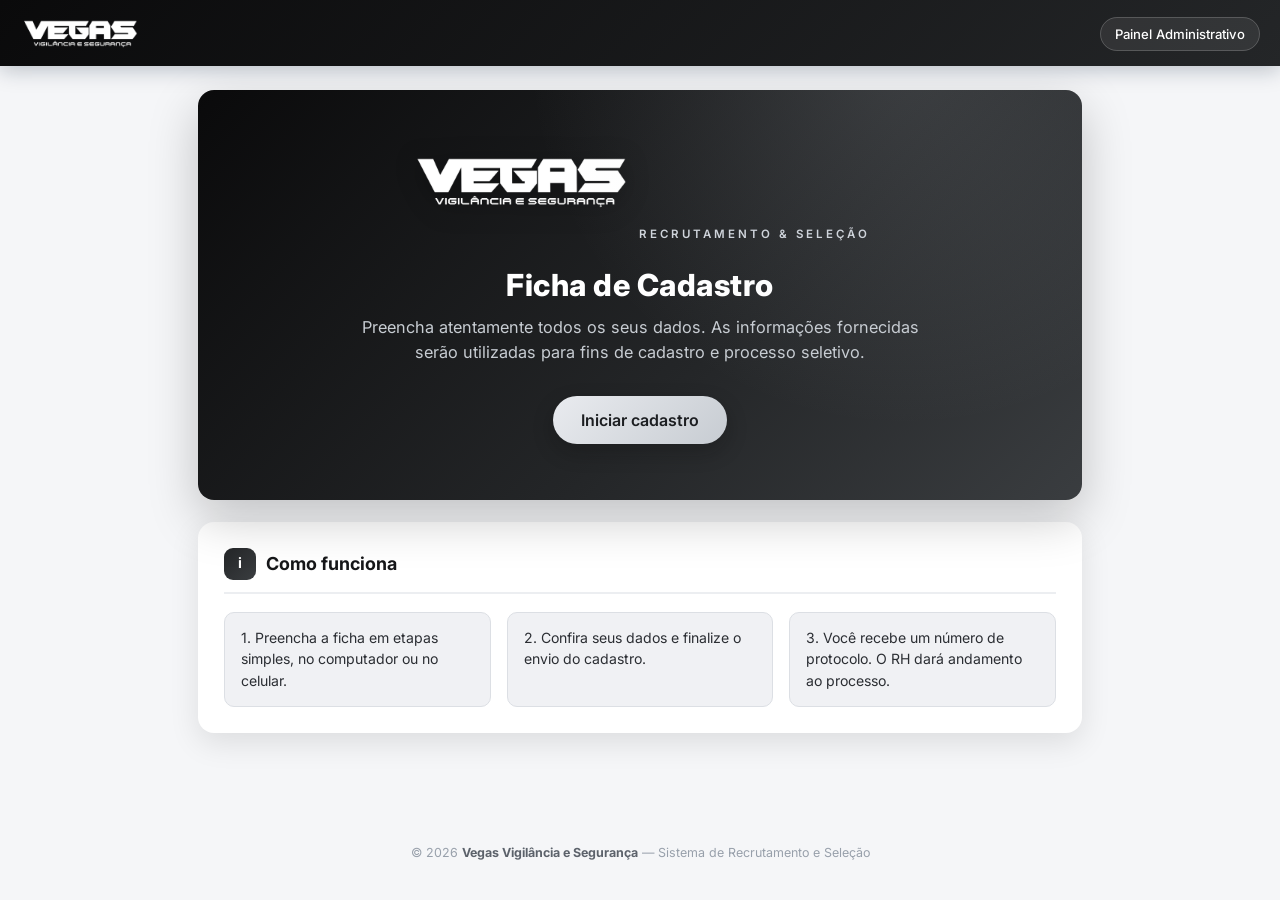
<file: index.html>
<!DOCTYPE html>
<html lang="pt-BR">
<head>
<meta charset="UTF-8">
<meta name="viewport" content="width=device-width, initial-scale=1.0, viewport-fit=cover">
<title>Ficha de Cadastro — Vegas Vigilância</title>
<meta name="description" content="Ficha de cadastro para processo seletivo da Vegas Vigilância.">
<link rel="icon" href="assets/logo-small.png">
<link href="https://fonts.googleapis.com/css2?family=Inter:wght@400;500;600;700;800&display=swap" rel="stylesheet">
<link rel="stylesheet" href="styles.css">
</head>
<body>

<!-- ================= HEADER ================= -->
<header class="topbar">
  <div class="brand">
    <img src="assets/logo-vegas-branca.png" alt="Vegas Vigilância">
  </div>
  <div class="acoes">
    <a href="admin.html">Painel Administrativo</a>
  </div>
</header>

<!-- ================= TELA INICIAL ================= -->
<section id="tela-inicio" class="wrap">
  <div class="hero">
    <img class="logo" src="assets/logo-vegas-branca.png" alt="Vegas Vigilância">
    <div class="selo">Recrutamento &amp; Seleção</div>
    <h1>Ficha de Cadastro</h1>
    <p>Preencha atentamente todos os seus dados. As informações fornecidas serão utilizadas para fins de cadastro e processo seletivo.</p>
    <div class="btns">
      <button class="btn btn-primario" onclick="iniciarCadastro()">Iniciar cadastro</button>
    </div>
  </div>

  <div class="card" style="margin-top:22px">
    <div class="secao-tit"><span class="icone">i</span> Como funciona</div>
    <div class="grid grid-3">
      <div class="info-box">1. Preencha a ficha em etapas simples, no computador ou no celular.</div>
      <div class="info-box">2. Confira seus dados e finalize o envio do cadastro.</div>
      <div class="info-box">3. Você recebe um número de protocolo. O RH dará andamento ao processo.</div>
    </div>
  </div>
</section>

<!-- ================= FORMULÁRIO ================= -->
<section id="tela-form" class="wrap hidden">

  <!-- progresso -->
  <div class="progresso">
    <div class="progresso-barra"><span id="barra" style="width:16%"></span></div>
    <div class="etapas" id="etapas">
      <div class="etapa ativa" data-e="1"><div class="num">1</div><span class="rot">Pessoais</span></div>
      <div class="etapa" data-e="2"><div class="num">2</div><span class="rot">Documentos</span></div>
      <div class="etapa" data-e="3"><div class="num">3</div><span class="rot">Endereço</span></div>
      <div class="etapa" data-e="4"><div class="num">4</div><span class="rot">Profissional</span></div>
      <div class="etapa" data-e="5"><div class="num">5</div><span class="rot">Questionário</span></div>
      <div class="etapa" data-e="6"><div class="num">6</div><span class="rot">Confirmação</span></div>
    </div>
  </div>

  <form id="form" novalidate>

  <!-- ---------- ETAPA 1: DADOS PESSOAIS ---------- -->
  <div class="passo" data-passo="1">
    <div class="card">
      <div class="secao-tit"><span class="icone">1</span> Dados pessoais</div>
      <div class="grid">
        <div class="campo col-2">
          <label>Nome completo <span class="req">*</span></label>
          <input name="nome" required autocomplete="name">
          <div class="msg-erro">Preencha este campo antes de continuar.</div>
        </div>
        <div class="campo">
          <label>Data do cadastro</label>
          <input name="data_cadastro" readonly>
        </div>
        <div class="campo">
          <label>Cargo desejado <span class="req">*</span></label>
          <input name="cargo" required placeholder="Ex.: Vigilante">
          <div class="msg-erro">Preencha este campo antes de continuar.</div>
        </div>
        <div class="campo">
          <label>Nome do pai</label>
          <input name="pai">
        </div>
        <div class="campo">
          <label>Nome da mãe</label>
          <input name="mae">
        </div>
        <div class="campo">
          <label>Data de nascimento <span class="req">*</span></label>
          <input name="nascimento" inputmode="numeric" placeholder="dd/mm/aaaa" data-mask="data" required>
          <div class="msg-erro">Informe uma data válida (dd/mm/aaaa).</div>
        </div>
        <div class="campo">
          <label>Idade</label>
          <input name="idade" readonly placeholder="calculada automaticamente">
        </div>
        <div class="campo">
          <label>Naturalidade</label>
          <input name="naturalidade" placeholder="Cidade / UF">
        </div>
        <div class="campo">
          <label>CPF <span class="req">*</span></label>
          <input name="cpf" inputmode="numeric" placeholder="000.000.000-00" data-mask="cpf" required>
          <div class="msg-erro">Informe um CPF válido.</div>
        </div>
        <div class="campo">
          <label>PIS</label>
          <input name="pis" inputmode="numeric">
        </div>
        <div class="campo">
          <label>Estado civil</label>
          <select name="estado_civil">
            <option value="">Selecione…</option>
            <option>Solteiro(a)</option><option>Casado(a)</option><option>União estável</option>
            <option>Divorciado(a)</option><option>Viúvo(a)</option>
          </select>
        </div>
        <div class="campo">
          <label>Nome do cônjuge</label>
          <input name="conjuge">
        </div>
        <div class="campo"><label>Tem filhos?</label>
          <div class="opcoes">
            <span class="opcao"><input type="radio" id="f_s" name="tem_filhos" value="Sim"><label for="f_s">Sim</label></span>
            <span class="opcao"><input type="radio" id="f_n" name="tem_filhos" value="Não" checked><label for="f_n">Não</label></span>
          </div>
        </div>
        <div class="grid col-2 condicional" data-cond="tem_filhos=Sim" style="gap:16px;grid-template-columns:1fr 2fr">
          <div class="campo"><label>Quantos filhos?</label><input name="qtd_filhos" inputmode="numeric" placeholder="Ex.: 2"></div>
          <div class="campo"><label>Idade dos filhos</label><input name="idades_filhos" placeholder="Ex.: 5, 8 e 12"></div>
        </div>
      </div>
    </div>
  </div>

  <!-- ---------- ETAPA 2: DOCUMENTAÇÃO ---------- -->
  <div class="passo hidden" data-passo="2">
    <div class="card">
      <div class="secao-tit"><span class="icone">2</span> Documentação</div>
      <div class="grid">
        <div class="campo"><label>Carteira de Identidade / RG</label><input name="rg" inputmode="numeric"></div>
        <div class="campo"><label>Órgão expedidor</label><input name="orgao_exp" placeholder="Ex.: DETRAN-RJ"></div>
        <div class="campo"><label>Data de expedição</label><input name="data_exp" data-mask="data" inputmode="numeric" placeholder="dd/mm/aaaa"></div>
        <div class="campo"><label>Carteira Profissional (CTPS)</label><input name="ctps"></div>
        <div class="campo"><label>Título de Eleitor</label><input name="titulo" inputmode="numeric"></div>
        <div class="campo"><label>Zona</label><input name="zona" inputmode="numeric"></div>
        <div class="campo"><label>Seção</label><input name="secao_eleitoral" inputmode="numeric"></div>
        <div class="campo"><label>Certificado de Reservista</label><input name="reservista"></div>
      </div>

      <div class="sub-tit">CNH</div>
      <div class="grid">
        <div class="campo">
          <label>Possui CNH?</label>
          <div class="opcoes">
            <span class="opcao"><input type="radio" id="cnh_s" name="tem_cnh" value="Sim"><label for="cnh_s">Sim</label></span>
            <span class="opcao"><input type="radio" id="cnh_n" name="tem_cnh" value="Não" checked><label for="cnh_n">Não</label></span>
          </div>
        </div>
        <div class="grid col-2 condicional" data-cond="tem_cnh=Sim" style="gap:16px;grid-template-columns:1fr 1fr">
          <div class="campo"><label>Categoria</label>
            <select name="cnh_categoria"><option value="">—</option><option>A</option><option>B</option><option>AB</option><option>C</option><option>D</option><option>E</option></select>
          </div>
          <div class="campo"><label>Validade da CNH</label><input name="cnh_validade" data-mask="data" inputmode="numeric" placeholder="dd/mm/aaaa"></div>
        </div>
      </div>

      <div class="sub-tit">ATA / Vigilante</div>
      <div class="grid grid-3">
        <div class="campo"><label>Data ATA</label><input name="ata_data" data-mask="data" inputmode="numeric" placeholder="dd/mm/aaaa"></div>
        <div class="campo"><label>CNV</label><input name="cnv"></div>
        <div class="campo"><label>Validade</label><input name="cnv_validade" data-mask="data" inputmode="numeric" placeholder="dd/mm/aaaa"></div>
      </div>
    </div>
  </div>

  <!-- ---------- ETAPA 3: ENDEREÇO E CONTATO ---------- -->
  <div class="passo hidden" data-passo="3">
    <div class="card">
      <div class="secao-tit"><span class="icone">3</span> Endereço e contato</div>
      <div class="grid">
        <div class="campo"><label>CEP</label><input name="cep" data-mask="cep" inputmode="numeric" placeholder="00000-000"><div class="dica">O endereço é preenchido automaticamente pelo CEP.</div></div>
        <div class="campo col-2"><label>Endereço <span class="req">*</span></label><input name="endereco" required><div class="msg-erro">Preencha este campo antes de continuar.</div></div>
        <div class="campo"><label>Número</label><input name="numero" inputmode="numeric"></div>
        <div class="campo"><label>Bairro</label><input name="bairro"></div>
        <div class="campo"><label>Cidade <span class="req">*</span></label><input name="cidade" required><div class="msg-erro">Preencha este campo antes de continuar.</div></div>
        <div class="campo"><label>Telefone</label><input name="telefone" data-mask="tel" inputmode="tel" placeholder="(00) 0000-0000"></div>
        <div class="campo"><label>Celular <span class="req">*</span></label><input name="celular" data-mask="tel" inputmode="tel" required placeholder="(00) 00000-0000"><div class="msg-erro">Informe um telefone/celular válido.</div></div>
        <div class="campo"><label>E-mail <span class="req">*</span></label><input name="email" type="email" inputmode="email" required autocomplete="email"><div class="msg-erro">Informe um e-mail válido.</div></div>
      </div>
    </div>

    <div class="card">
      <div class="secao-tit"><span class="icone">4</span> Formação e informações pessoais</div>
      <div class="grid">
        <div class="campo"><label>Escolaridade</label>
          <select name="escolaridade">
            <option value="">Selecione…</option>
            <option>Fundamental incompleto</option><option>Fundamental completo</option>
            <option>Médio incompleto</option><option>Médio completo</option>
            <option>Superior incompleto</option><option>Superior completo</option>
          </select>
        </div>
        <div class="campo"><label>Carteira de habilitação</label><input name="habilitacao" placeholder="Categoria / nº"></div>
        <div class="campo"><label>Validade da habilitação</label><input name="habilitacao_validade" data-mask="data" inputmode="numeric" placeholder="dd/mm/aaaa"></div>
        <div class="campo"><label>Fator RH (tipo sanguíneo)</label><input name="fator_rh" placeholder="Ex.: O+"></div>
        <div class="campo"><label>Quantas pessoas moram com você?</label><input name="pessoas_residencia" inputmode="numeric"></div>
      </div>
    </div>

    <div class="card">
      <div class="secao-tit"><span class="icone">5</span> Informações para uniforme</div>
      <div class="grid grid-3">
        <div class="campo"><label>Peso (kg)</label><input name="peso" inputmode="decimal"></div>
        <div class="campo"><label>Altura (m)</label><input name="altura" inputmode="decimal" placeholder="Ex.: 1,75"></div>
        <div class="campo"><label>Número do sapato</label><input name="sapato" inputmode="numeric"></div>
        <div class="campo"><label>Número da calça</label><input name="calca" inputmode="numeric"></div>
        <div class="campo"><label>Número da camisa</label><input name="camisa"></div>
      </div>
    </div>

    <div class="card">
      <div class="secao-tit"><span class="icone">6</span> Saúde e hábitos</div>
      <div class="grid">
        <div class="campo"><label>Fumante?</label>
          <div class="opcoes">
            <span class="opcao"><input type="radio" id="fu_s" name="fumante" value="Sim"><label for="fu_s">Sim</label></span>
            <span class="opcao"><input type="radio" id="fu_n" name="fumante" value="Não" checked><label for="fu_n">Não</label></span>
          </div>
        </div>
        <div class="campo"><label>Bebe socialmente?</label>
          <div class="opcoes">
            <span class="opcao"><input type="radio" id="be_s" name="bebe" value="Sim"><label for="be_s">Sim</label></span>
            <span class="opcao"><input type="radio" id="be_n" name="bebe" value="Não" checked><label for="be_n">Não</label></span>
          </div>
        </div>
        <div class="campo col-2"><label>Tomou alguma medicação nos últimos 6 meses?</label>
          <div class="opcoes">
            <span class="opcao"><input type="radio" id="me_s" name="medicacao" value="Sim"><label for="me_s">Sim</label></span>
            <span class="opcao"><input type="radio" id="me_n" name="medicacao" value="Não" checked><label for="me_n">Não</label></span>
          </div>
        </div>
        <div class="grid col-2 condicional" data-cond="medicacao=Sim" style="gap:16px;grid-template-columns:2fr 1fr">
          <div class="campo"><label>Qual medicação?</label><input name="medicacao_qual"></div>
          <div class="campo"><label>Por quanto tempo?</label><input name="medicacao_tempo"></div>
        </div>
        <div class="campo col-2"><label>Já fez alguma cirurgia?</label>
          <div class="opcoes">
            <span class="opcao"><input type="radio" id="ci_s" name="cirurgia" value="Sim"><label for="ci_s">Sim</label></span>
            <span class="opcao"><input type="radio" id="ci_n" name="cirurgia" value="Não" checked><label for="ci_n">Não</label></span>
          </div>
        </div>
        <div class="campo col-2 condicional" data-cond="cirurgia=Sim"><label>Se sim, por qual motivo?</label><input name="cirurgia_motivo"></div>
        <div class="campo col-2"><label>Já fraturou algum osso?</label>
          <div class="opcoes">
            <span class="opcao"><input type="radio" id="fr_s" name="fratura" value="Sim"><label for="fr_s">Sim</label></span>
            <span class="opcao"><input type="radio" id="fr_n" name="fratura" value="Não" checked><label for="fr_n">Não</label></span>
          </div>
        </div>
        <div class="campo col-2 condicional" data-cond="fratura=Sim"><label>Se sim, por qual motivo?</label><input name="fratura_motivo"></div>
      </div>
    </div>

    <div class="card">
      <div class="secao-tit"><span class="icone">7</span> Redes sociais e acesso</div>
      <div class="grid">
        <div class="campo col-2"><label>Você possui redes sociais?</label>
          <div class="opcoes">
            <span class="opcao"><input type="radio" id="rs_s" name="tem_redes" value="Sim"><label for="rs_s">Sim</label></span>
            <span class="opcao"><input type="radio" id="rs_n" name="tem_redes" value="Não" checked><label for="rs_n">Não</label></span>
          </div>
        </div>
        <div class="campo col-2 condicional" data-cond="tem_redes=Sim"><label>Qual? (rede social / usuário)</label><input name="redes_qual" placeholder="Ex.: Instagram @usuario"></div>
        <div class="campo"><label>Usuário</label><input name="usuario"></div>
      </div>
    </div>
  </div>

  <!-- ---------- ETAPA 4: PROFISSIONAL ---------- -->
  <div class="passo hidden" data-passo="4">
    <div class="card">
      <div class="secao-tit"><span class="icone">8</span> Disponibilidade de turno</div>
      <div class="grid">
        <div class="campo"><label>Disponível durante o dia?</label>
          <div class="opcoes">
            <span class="opcao"><input type="radio" id="td_s" name="turno_dia" value="Sim" checked><label for="td_s">Sim</label></span>
            <span class="opcao"><input type="radio" id="td_n" name="turno_dia" value="Não"><label for="td_n">Não</label></span>
          </div>
        </div>
        <div class="campo"><label>Disponível durante a noite?</label>
          <div class="opcoes">
            <span class="opcao"><input type="radio" id="tn_s" name="turno_noite" value="Sim"><label for="tn_s">Sim</label></span>
            <span class="opcao"><input type="radio" id="tn_n" name="turno_noite" value="Não" checked><label for="tn_n">Não</label></span>
          </div>
        </div>
        <div class="campo col-2"><label>Observações sobre disponibilidade</label><textarea name="turno_obs" style="min-height:70px"></textarea></div>
      </div>
    </div>

    <div class="card">
      <div class="secao-tit"><span class="icone">9</span> Último emprego</div>
      <div class="grid">
        <div class="campo"><label>Último emprego (empresa)</label><input name="ult_emprego"></div>
        <div class="campo"><label>Telefone</label><input name="ult_telefone" data-mask="tel" inputmode="tel" placeholder="(00) 0000-0000"></div>
        <div class="campo"><label>Função</label><input name="ult_funcao"></div>
        <div class="campo"><label>Data de admissão</label><input name="ult_admissao" data-mask="data" inputmode="numeric" placeholder="dd/mm/aaaa"></div>
        <div class="campo"><label>Data de demissão</label><input name="ult_demissao" data-mask="data" inputmode="numeric" placeholder="dd/mm/aaaa"></div>
        <div class="campo"><label>Motivo da saída</label><input name="ult_motivo"></div>
      </div>
    </div>

    <div class="card">
      <div class="secao-tit"><span class="icone">10</span> Transporte</div>
      <div class="grid">
        <div class="campo col-2"><label>Vai utilizar transporte?</label>
          <div class="opcoes">
            <span class="opcao"><input type="radio" id="tr_s" name="usa_transporte" value="Sim"><label for="tr_s">Sim</label></span>
            <span class="opcao"><input type="radio" id="tr_n" name="usa_transporte" value="Não" checked><label for="tr_n">Não</label></span>
          </div>
        </div>
        <div class="grid col-2 condicional" data-cond="usa_transporte=Sim" style="gap:16px;grid-template-columns:1fr 1fr">
          <div class="campo"><label>Qual linha?</label><input name="tr_linha"></div>
          <div class="campo"><label>Número do cartão</label><input name="tr_cartao"></div>
          <div class="campo col-2"><label>Quantos ônibus você pega para ir? <span class="req">*</span></label>
            <input name="tr_qtd" id="tr_qtd" inputmode="numeric" maxlength="1" placeholder="Ex.: 1, 2, 3..." required>
            <div class="msg-erro">Informe quantos ônibus você pega.</div>
            <small style="color:#7a8699;display:block;margin-top:4px">A volta terá a mesma quantidade. Ex.: 2 ônibus = 2 idas e 2 voltas.</small>
          </div>
          <div class="campo col-2" id="tr_valores_box" style="display:none">
            <label>Valor de cada passagem <span class="req">*</span></label>
            <div id="tr_valores" style="display:grid;gap:12px;grid-template-columns:1fr 1fr"></div>
          </div>
        </div>
      </div>
    </div>

    <div class="card">
      <div class="secao-tit"><span class="icone">11</span> Contatos de referência</div>
      <div class="aviso-box">Obrigatório informar <b>3 números de contato</b> e os respectivos nomes.</div>
      <div class="bloco-contato">
        <div class="tit">Contato 1 <span class="req">*</span></div>
        <div class="grid">
          <div class="campo"><label>Nome</label><input name="ref1_nome" required><div class="msg-erro">Preencha o nome.</div></div>
          <div class="campo"><label>Telefone</label><input name="ref1_tel" data-mask="tel" inputmode="tel" required placeholder="(00) 00000-0000"><div class="msg-erro">Informe um telefone válido.</div></div>
        </div>
      </div>
      <div class="bloco-contato">
        <div class="tit">Contato 2 <span class="req">*</span></div>
        <div class="grid">
          <div class="campo"><label>Nome</label><input name="ref2_nome" required><div class="msg-erro">Preencha o nome.</div></div>
          <div class="campo"><label>Telefone</label><input name="ref2_tel" data-mask="tel" inputmode="tel" required placeholder="(00) 00000-0000"><div class="msg-erro">Informe um telefone válido.</div></div>
        </div>
      </div>
      <div class="bloco-contato">
        <div class="tit">Contato 3 <span class="req">*</span></div>
        <div class="grid">
          <div class="campo"><label>Nome</label><input name="ref3_nome" required><div class="msg-erro">Preencha o nome.</div></div>
          <div class="campo"><label>Telefone</label><input name="ref3_tel" data-mask="tel" inputmode="tel" required placeholder="(00) 00000-0000"><div class="msg-erro">Informe um telefone válido.</div></div>
        </div>
      </div>
    </div>

    <div class="card">
      <div class="secao-tit"><span class="icone">12</span> Foto do candidato</div>
      <div class="foto-box">
        <div class="foto-preview" id="foto-preview">Nenhuma foto<br>selecionada</div>
        <div class="foto-acoes">
          <label class="btn btn-neutro btn-sm">Selecionar / tirar foto
            <input type="file" id="foto-input" accept="image/*" capture="user" hidden>
          </label>
          <button type="button" class="btn btn-neutro btn-sm hidden" id="foto-remover" onclick="removerFoto()">Remover</button>
        </div>
        <div class="dica">No celular, você pode usar a câmera. A foto aparece na ficha em PDF.</div>
      </div>
    </div>
  </div>

  <!-- ---------- ETAPA 5: QUESTIONÁRIO ---------- -->
  <div class="passo hidden" data-passo="5">
    <div class="card">
      <div class="secao-tit"><span class="icone">13</span> Questionário — Processo seletivo</div>
      <div class="politica">
        <div class="rot">Política da Qualidade</div>
        <p>"A VEGAS tem como compromissos fundamentais: a excelência no atendimento aos clientes e o constante aperfeiçoamento dos serviços prestados."</p>
      </div>

      <div class="pergunta">
        <div><span class="p-num">1</span><span class="p-txt">Fale um pouco sobre você.</span></div>
        <div class="p-dica">(casado, solteiro, o que gosta de fazer…)</div>
        <div class="campo"><textarea name="q1"></textarea></div>
      </div>
      <div class="pergunta"><div><span class="p-num">2</span><span class="p-txt">Por que você deseja trabalhar conosco?</span></div><div class="campo"><textarea name="q2"></textarea></div></div>
      <div class="pergunta"><div><span class="p-num">3</span><span class="p-txt">Fale sobre suas experiências profissionais anteriores.</span></div><div class="campo"><textarea name="q3"></textarea></div></div>
      <div class="pergunta"><div><span class="p-num">4</span><span class="p-txt">Como você lida com pressão e prazos curtos?</span></div><div class="campo"><textarea name="q4"></textarea></div></div>
      <div class="pergunta"><div><span class="p-num">5</span><span class="p-txt">O que você considera ser seus pontos fortes?</span></div><div class="campo"><textarea name="q5"></textarea></div></div>
      <div class="pergunta"><div><span class="p-num">6</span><span class="p-txt">Quais são seus principais pontos a desenvolver?</span></div><div class="campo"><textarea name="q6"></textarea></div></div>
      <div class="pergunta"><div><span class="p-num">7</span><span class="p-txt">Você está disposto(a) a aprender novas funções e participar de treinamentos?</span></div><div class="campo"><textarea name="q7"></textarea></div></div>
      <div class="pergunta"><div><span class="p-num">8</span><span class="p-txt">Tem disponibilidade para início imediato? Se não, em quanto tempo?</span></div><div class="campo"><textarea name="q8"></textarea></div></div>
      <div class="pergunta"><div><span class="p-num">9</span><span class="p-txt">Descreva uma situação de trabalho estressante que você viveu. Como lidou com ela?</span></div><div class="campo"><textarea name="q9"></textarea></div></div>
    </div>
  </div>

  <!-- ---------- ETAPA 6: CONFIRMAÇÃO / CONSENTIMENTO ---------- -->
  <div class="passo hidden" data-passo="6">
    <div class="card">
      <div class="secao-tit"><span class="icone">✓</span> Revisão e envio</div>
      <div class="info-box mt">Revise seus dados usando o botão <b>Voltar</b> se necessário. Ao finalizar, você recebe um número de protocolo do seu cadastro.</div>
      <div class="consent mt">
        <input type="checkbox" id="consent" name="consent">
        <label for="consent">Declaro que as informações fornecidas são verdadeiras e estou ciente de que elas serão utilizadas pela Vegas Vigilância para fins de cadastro e processo seletivo.</label>
      </div>
      <div class="msg-erro" id="erro-consent" style="margin-top:8px">É necessário aceitar a declaração para finalizar.</div>
    </div>
  </div>

  <!-- navegação -->
  <div class="nav-etapas">
    <button type="button" class="btn btn-neutro" id="btn-voltar" onclick="voltarPasso()" style="visibility:hidden">← Voltar</button>
    <button type="button" class="btn btn-primario" id="btn-continuar" onclick="avancarPasso()">Continuar →</button>
    <button type="button" class="btn btn-primario hidden" id="btn-finalizar" onclick="finalizar()">Finalizar cadastro</button>
  </div>
  </form>
</section>

<!-- ================= CONFIRMAÇÃO ================= -->
<section id="tela-ok" class="wrap hidden">
  <div class="card conf">
    <img src="assets/logo-vegas-escura.png" alt="Vegas Vigilância" style="height:44px;margin-bottom:8px">
    <div class="check">✓</div>
    <h2>Cadastro realizado com sucesso!</h2>
    <p>Seu cadastro foi recebido pela Vegas Vigilância.</p>
    <div class="id-badge" id="conf-id">#—</div>
    <p id="conf-data" style="font-size:.85rem;color:var(--cinza-400)"></p>
    <div class="info-box mt" style="text-align:left">Anote o número do seu protocolo acima. A equipe de Recursos Humanos entrará em contato caso seu perfil avance no processo seletivo.</div>
    <div class="btns">
      <button class="btn btn-primario" onclick="novoCadastro()">Novo cadastro</button>
    </div>
  </div>
</section>

<!-- overlay -->
<div class="overlay" id="overlay">
  <div class="spinner"></div>
  <div id="overlay-txt">Enviando seu cadastro…</div>
</div>

<div class="rodape">© <span id="ano"></span> <b>Vegas Vigilância e Segurança</b> — Sistema de Recrutamento e Seleção</div>

<script src="config.js"></script>
<script src="utils.js"></script>
<script src="app.js"></script>
</body>
</html>
</file>
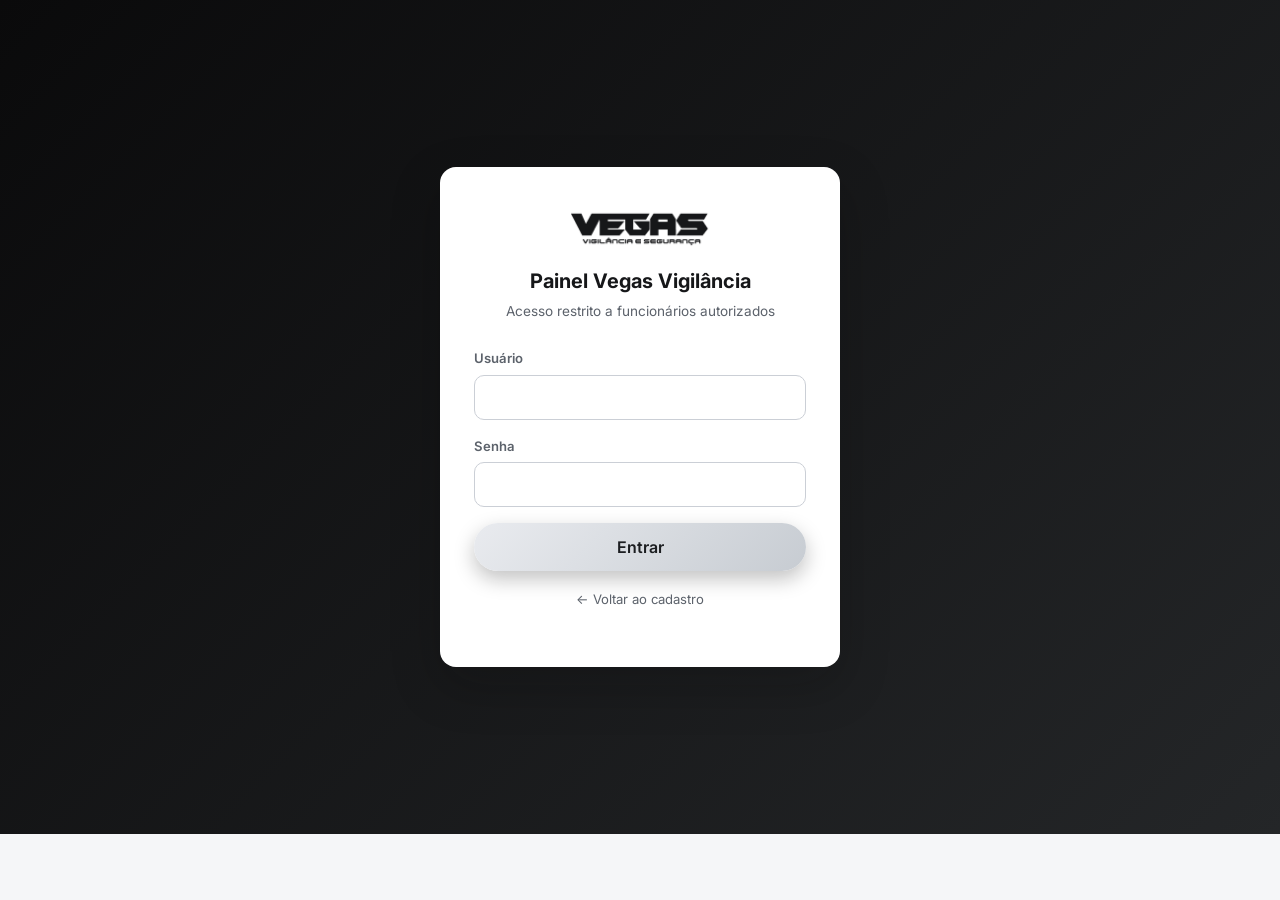
<file: admin.html>
<!DOCTYPE html>
<html lang="pt-BR">
<head>
<meta charset="UTF-8">
<meta name="viewport" content="width=device-width, initial-scale=1.0">
<title>Painel Administrativo — Vegas Vigilância</title>
<link rel="icon" href="assets/logo-small.png">
<link href="https://fonts.googleapis.com/css2?family=Inter:wght@400;500;600;700;800&display=swap" rel="stylesheet">
<link rel="stylesheet" href="styles.css">
</head>
<body>
<div class="login-wrap">
  <div class="login-card">
    <img src="assets/logo-vegas-escura.png" alt="Vegas Vigilância">
    <h2>Painel Vegas Vigilância</h2>
    <div class="sub">Acesso restrito a funcionários autorizados</div>
    <form id="login-form">
      <div class="campo">
        <label>Usuário</label>
        <input name="usuario" autocomplete="username" required>
      </div>
      <div class="campo">
        <label>Senha</label>
        <input name="senha" type="password" autocomplete="current-password" required>
      </div>
      <div class="msg-erro" id="login-erro" style="margin-bottom:12px">Usuário ou senha inválidos.</div>
      <button class="btn btn-primario btn-bloco" id="btn-login" type="submit">Entrar</button>
    </form>
    <a href="index.html" style="display:inline-block;margin-top:18px;color:var(--texto-suave);font-size:.82rem;text-decoration:none">← Voltar ao cadastro</a>
    <div id="demo-hint" class="dica" style="margin-top:18px"></div>
  </div>
</div>

<script src="config.js"></script>
<script src="utils.js"></script>
<script>
if(Sessao.logado()) location.href='painel.html';
if(VEGAS_CONFIG.MODO_DEMO){
  document.getElementById('demo-hint').innerHTML =
    'Modo demonstração ativo — acesse com <b>admin</b> / <b>Vegas4747@</b>.';
}
const f = document.getElementById('login-form');
f.addEventListener('submit', async e=>{
  e.preventDefault();
  const btn=document.getElementById('btn-login');
  const erro=document.getElementById('login-erro');
  erro.classList.remove('on');
  btn.disabled=true; btn.textContent='Entrando…';
  try{
    const r = await VegasAPI.login(f.usuario.value.trim(), f.senha.value);
    if(r && r.ok){ Sessao.set(r.token, r.usuario||f.usuario.value); location.href='painel.html'; }
    else { erro.textContent = (r&&r.erro)||'Usuário ou senha inválidos.'; erro.classList.add('on'); }
  }catch(err){
    erro.textContent='Erro de conexão. Tente novamente.'; erro.classList.add('on');
  }finally{ btn.disabled=false; btn.textContent='Entrar'; }
});
</script>
</body>
</html>
</file>
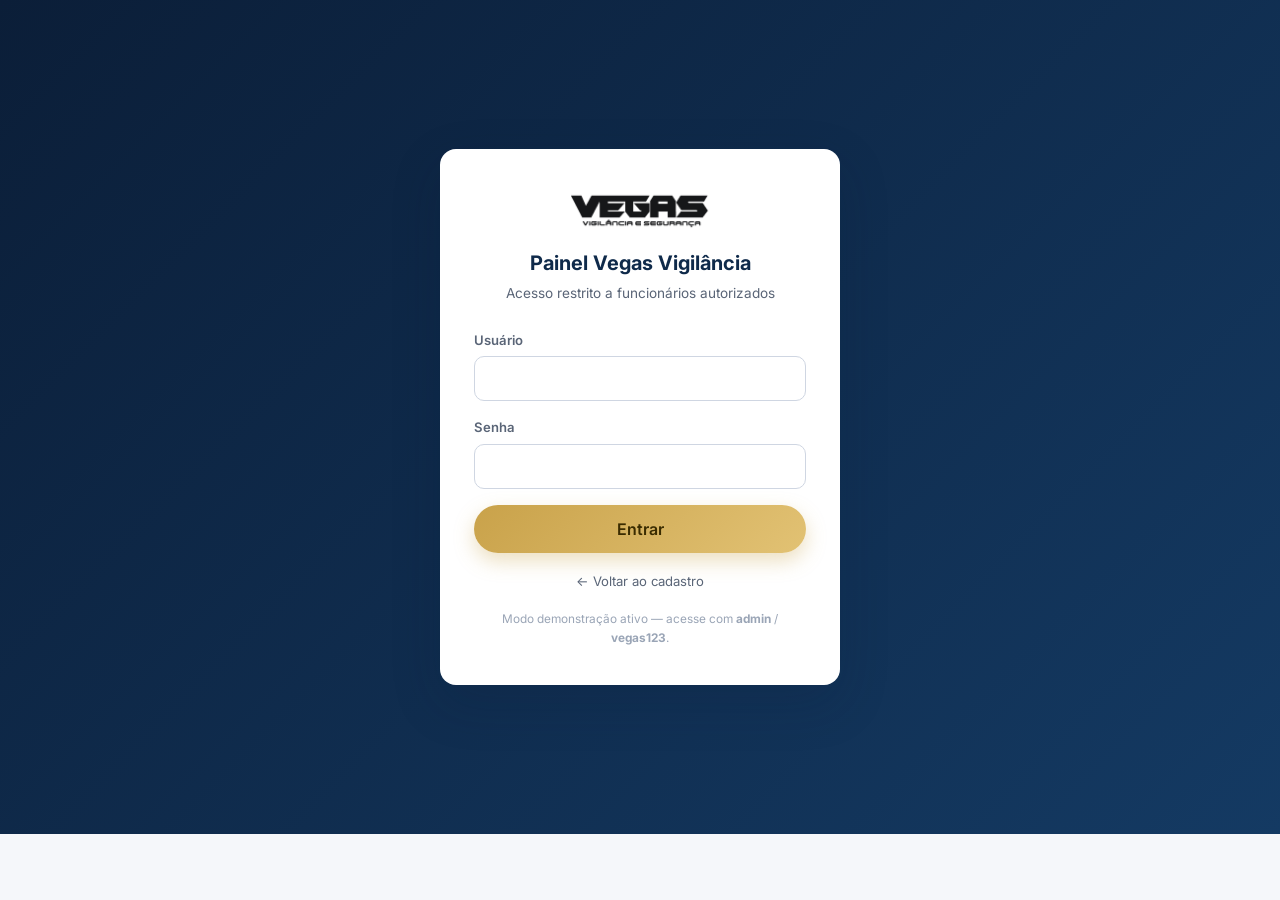
<file: frontend/admin.html>
<!DOCTYPE html>
<html lang="pt-BR">
<head>
<meta charset="UTF-8">
<meta name="viewport" content="width=device-width, initial-scale=1.0">
<title>Painel Administrativo — Vegas Vigilância</title>
<link rel="icon" href="../assets/logo-small.png">
<link href="https://fonts.googleapis.com/css2?family=Inter:wght@400;500;600;700;800&display=swap" rel="stylesheet">
<link rel="stylesheet" href="styles.css">
</head>
<body>
<div class="login-wrap">
  <div class="login-card">
    <img src="../assets/logo-vegas-escura.png" alt="Vegas Vigilância">
    <h2>Painel Vegas Vigilância</h2>
    <div class="sub">Acesso restrito a funcionários autorizados</div>
    <form id="login-form">
      <div class="campo">
        <label>Usuário</label>
        <input name="usuario" autocomplete="username" required>
      </div>
      <div class="campo">
        <label>Senha</label>
        <input name="senha" type="password" autocomplete="current-password" required>
      </div>
      <div class="msg-erro" id="login-erro" style="margin-bottom:12px">Usuário ou senha inválidos.</div>
      <button class="btn btn-primario btn-bloco" id="btn-login" type="submit">Entrar</button>
    </form>
    <a href="index.html" style="display:inline-block;margin-top:18px;color:var(--texto-suave);font-size:.82rem;text-decoration:none">← Voltar ao cadastro</a>
    <div id="demo-hint" class="dica" style="margin-top:18px"></div>
  </div>
</div>

<script src="config.js"></script>
<script src="utils.js"></script>
<script>
if(Sessao.logado()) location.href='painel.html';
if(VEGAS_CONFIG.MODO_DEMO){
  document.getElementById('demo-hint').innerHTML =
    'Modo demonstração ativo — acesse com <b>admin</b> / <b>vegas123</b>.';
}
const f = document.getElementById('login-form');
f.addEventListener('submit', async e=>{
  e.preventDefault();
  const btn=document.getElementById('btn-login');
  const erro=document.getElementById('login-erro');
  erro.classList.remove('on');
  btn.disabled=true; btn.textContent='Entrando…';
  try{
    const r = await VegasAPI.login(f.usuario.value.trim(), f.senha.value);
    if(r && r.ok){ Sessao.set(r.token, r.usuario||f.usuario.value); location.href='painel.html'; }
    else { erro.textContent = (r&&r.erro)||'Usuário ou senha inválidos.'; erro.classList.add('on'); }
  }catch(err){
    erro.textContent='Erro de conexão. Tente novamente.'; erro.classList.add('on');
  }finally{ btn.disabled=false; btn.textContent='Entrar'; }
});
</script>
</body>
</html>
</file>
<file: styles.css>
/* ============================================================
   VEGAS VIGILÂNCIA — Sistema de Cadastro de Candidatos
   Identidade visual corporativa
   ============================================================ */

:root{
  /* Paleta Vegas — preto, prata e cinza (logo prateada sobre tema escuro) */
  /* Os nomes --azul-* são mantidos por compatibilidade, mas agora são tons de preto/grafite */
  --azul-900:#0a0a0b;   /* preto */
  --azul-800:#161719;   /* grafite escuro */
  --azul-700:#242628;   /* grafite */
  --azul-600:#3a3d40;   /* grafite claro */
  --dourado:#9ea4ad;    /* acento: prata */
  --dourado-claro:#cfd4db; /* prata claro */
  --prata:#c7ccd2;
  --branco:#ffffff;
  --cinza-50:#f5f6f8;
  --cinza-100:#eceef1;
  --cinza-200:#e0e3e8;
  --cinza-300:#cbcfd6;
  --cinza-400:#98a0ab;
  --cinza-600:#5c626b;
  --cinza-800:#2b2e33;
  --texto:#1c1e21;
  --texto-suave:#5c626b;
  --ok:#188a5a;
  --ok-bg:#e6f5ee;
  --erro:#c0392b;
  --erro-bg:#fdecea;
  --aviso:#6b6f76;
  --sombra:0 10px 30px rgba(10,10,11,.10);
  --sombra-forte:0 18px 50px rgba(10,10,11,.22);
  --raio:16px;
  --raio-sm:10px;
  --fonte:'Inter',-apple-system,BlinkMacSystemFont,'Segoe UI',Roboto,Helvetica,Arial,sans-serif;
}

*{box-sizing:border-box;margin:0;padding:0}
html{scroll-behavior:smooth}
body{
  font-family:var(--fonte);
  color:var(--texto);
  background:var(--cinza-50);
  line-height:1.55;
  -webkit-font-smoothing:antialiased;
}

/* ---------- Header ---------- */
.topbar{
  background:linear-gradient(135deg,var(--azul-900),var(--azul-700));
  color:#fff;
  padding:14px 20px;
  display:flex;align-items:center;justify-content:space-between;gap:16px;
  position:sticky;top:0;z-index:50;
  box-shadow:0 4px 20px rgba(11,30,56,.25);
}
.topbar .brand{display:flex;align-items:center;gap:14px}
.topbar .brand img{height:38px;width:auto;display:block}
.topbar .brand .sub{font-size:.72rem;letter-spacing:2px;color:var(--prata);text-transform:uppercase}
.topbar .brand .titulo{font-weight:700;font-size:1.02rem;line-height:1.1}
.topbar .acoes a,.topbar .acoes button{
  color:#fff;background:rgba(255,255,255,.08);border:1px solid rgba(255,255,255,.18);
  padding:8px 14px;border-radius:999px;font-size:.82rem;cursor:pointer;text-decoration:none;
  transition:.2s;font-weight:500;
}
.topbar .acoes a:hover,.topbar .acoes button:hover{background:rgba(255,255,255,.18)}

/* ---------- Container ---------- */
.wrap{max-width:920px;margin:0 auto;padding:24px 18px 80px}
.wrap-wide{max-width:1240px}

/* ---------- Hero / tela inicial ---------- */
.hero{
  background:linear-gradient(135deg,var(--azul-900),var(--azul-700) 60%,var(--azul-600));
  border-radius:var(--raio);
  color:#fff;text-align:center;
  padding:56px 28px;box-shadow:var(--sombra-forte);
  position:relative;overflow:hidden;
}
.hero::after{
  content:"";position:absolute;inset:0;
  background:radial-gradient(circle at 80% -10%,rgba(200,206,214,.16),transparent 45%);
  pointer-events:none;
}
.hero img.logo{height:70px;margin-bottom:22px;filter:drop-shadow(0 4px 12px rgba(0,0,0,.3))}
.hero h1{font-size:1.9rem;font-weight:800;letter-spacing:.5px;margin-bottom:6px}
.hero .selo{display:inline-block;font-size:.72rem;letter-spacing:3px;text-transform:uppercase;color:var(--dourado-claro);margin-bottom:18px;font-weight:600}
.hero p{max-width:560px;margin:0 auto 30px;color:var(--prata);font-size:1.02rem}
.hero .btns{display:flex;gap:14px;justify-content:center;flex-wrap:wrap}

/* ---------- Botões ---------- */
.btn{
  display:inline-flex;align-items:center;justify-content:center;gap:8px;
  border:none;cursor:pointer;font-family:inherit;font-weight:600;font-size:1rem;
  padding:14px 28px;border-radius:999px;transition:.2s;text-decoration:none;
}
.btn-primario{background:linear-gradient(135deg,#e9ebef,#c7ccd2);color:#1c1e21;box-shadow:0 8px 20px rgba(10,10,11,.25)}
.btn-primario:hover{transform:translateY(-2px);box-shadow:0 12px 26px rgba(10,10,11,.32)}
.btn-secundario{background:rgba(255,255,255,.1);color:#fff;border:1px solid rgba(255,255,255,.3)}
.btn-secundario:hover{background:rgba(255,255,255,.2)}
.btn-neutro{background:#fff;color:var(--azul-800);border:1.5px solid var(--cinza-300)}
.btn-neutro:hover{border-color:var(--azul-600);color:var(--azul-700)}
.btn-perigo{background:var(--erro);color:#fff}
.btn-perigo:hover{filter:brightness(.92)}
.btn-bloco{width:100%}
.btn:disabled{opacity:.55;cursor:not-allowed;transform:none!important}
.btn-sm{padding:8px 16px;font-size:.85rem}

/* ---------- Barra de progresso / etapas ---------- */
.progresso{margin:22px 0 4px}
.progresso-barra{height:8px;background:var(--cinza-200);border-radius:999px;overflow:hidden}
.progresso-barra span{display:block;height:100%;background:linear-gradient(90deg,var(--dourado),var(--dourado-claro));transition:width .35s ease;border-radius:999px}
.etapas{display:flex;justify-content:space-between;margin-top:14px;gap:4px}
.etapa{flex:1;text-align:center;font-size:.68rem;color:var(--cinza-400);font-weight:600;text-transform:uppercase;letter-spacing:.5px}
.etapa .num{
  display:flex;align-items:center;justify-content:center;
  width:30px;height:30px;border-radius:50%;margin:0 auto 6px;
  background:var(--cinza-200);color:var(--cinza-600);font-size:.82rem;transition:.25s;
}
.etapa.ativa .num{background:linear-gradient(135deg,var(--azul-700),var(--azul-600));color:#fff}
.etapa.feita .num{background:var(--ok);color:#fff}
.etapa.ativa,.etapa.feita{color:var(--azul-800)}
@media(max-width:640px){.etapa span.rot{display:none}}

/* ---------- Cards / seções ---------- */
.card{background:#fff;border-radius:var(--raio);box-shadow:var(--sombra);padding:26px;margin-top:20px}
.secao-tit{
  display:flex;align-items:center;gap:10px;
  font-size:1.12rem;font-weight:700;color:var(--azul-800);
  padding-bottom:12px;margin-bottom:18px;border-bottom:2px solid var(--cinza-100);
}
.secao-tit .badge{
  font-size:.62rem;background:var(--cinza-100);color:var(--texto-suave);
  padding:3px 8px;border-radius:6px;text-transform:uppercase;letter-spacing:.5px;margin-left:auto;font-weight:600;
}
.secao-tit .icone{width:32px;height:32px;border-radius:9px;background:linear-gradient(135deg,var(--azul-700),var(--azul-600));display:flex;align-items:center;justify-content:center;color:#fff;font-size:.9rem}
.sub-tit{font-size:.9rem;font-weight:700;color:var(--azul-700);margin:18px 0 8px;text-transform:uppercase;letter-spacing:.5px}

/* ---------- Formulário ---------- */
.grid{display:grid;gap:16px;grid-template-columns:repeat(2,1fr)}
.grid-3{grid-template-columns:repeat(3,1fr)}
.grid .col-2{grid-column:span 2}
.grid .col-3{grid-column:span 3}
@media(max-width:720px){.grid,.grid-3{grid-template-columns:1fr}.grid .col-2,.grid .col-3{grid-column:span 1}}

.campo{display:flex;flex-direction:column;gap:6px}
.campo label{font-size:.82rem;font-weight:600;color:var(--texto-suave)}
.campo label .req{color:var(--erro);margin-left:2px}
.campo input,.campo select,.campo textarea{
  font-family:inherit;font-size:.98rem;color:var(--texto);
  padding:12px 14px;border:1.5px solid var(--cinza-300);border-radius:var(--raio-sm);
  background:#fff;transition:.15s;width:100%;
}
.campo input:focus,.campo select:focus,.campo textarea:focus{
  outline:none;border-color:var(--azul-600);box-shadow:0 0 0 3px rgba(27,75,128,.12);
}
.campo textarea{resize:vertical;min-height:110px;line-height:1.5}
.campo input.erro,.campo select.erro,.campo textarea.erro{border-color:var(--erro);background:var(--erro-bg)}
.msg-erro{color:var(--erro);font-size:.76rem;font-weight:600;display:none}
.msg-erro.on{display:block}
.dica{font-size:.74rem;color:var(--cinza-400)}

/* Radio Sim/Não */
.opcoes{display:flex;gap:10px;flex-wrap:wrap}
.opcao{position:relative}
.opcao input{position:absolute;opacity:0;pointer-events:none}
.opcao label{
  display:inline-flex;align-items:center;gap:6px;cursor:pointer;
  padding:10px 18px;border:1.5px solid var(--cinza-300);border-radius:999px;
  font-size:.9rem;font-weight:600;color:var(--texto-suave);transition:.15s;background:#fff;
}
.opcao input:checked + label{background:var(--azul-700);border-color:var(--azul-700);color:#fff}
.opcao input:focus-visible + label{box-shadow:0 0 0 3px rgba(27,75,128,.2)}

.condicional{display:none}
.condicional.on{display:grid}
.condicional-flex{display:none}
.condicional-flex.on{display:flex;flex-direction:column;gap:16px}

/* Foto */
.foto-box{display:flex;flex-direction:column;align-items:center;gap:14px}
.foto-preview{
  width:170px;height:210px;border-radius:14px;border:2px dashed var(--cinza-300);
  background:var(--cinza-50);display:flex;align-items:center;justify-content:center;
  color:var(--cinza-400);font-size:.82rem;text-align:center;overflow:hidden;
}
.foto-preview img{width:100%;height:100%;object-fit:cover}
.foto-acoes{display:flex;gap:10px;flex-wrap:wrap;justify-content:center}

/* contatos referência */
.bloco-contato{background:var(--cinza-50);border:1px solid var(--cinza-200);border-radius:var(--raio-sm);padding:16px;margin-top:12px}
.bloco-contato .tit{font-weight:700;color:var(--azul-700);font-size:.85rem;margin-bottom:10px}

.aviso-box{background:#f0f1f4;border:1px solid #d4d8de;border-radius:var(--raio-sm);padding:14px 16px;color:#3a3d40;font-size:.88rem;font-weight:500}
.info-box{background:#f0f1f4;border:1px solid #dcdfe4;border-radius:var(--raio-sm);padding:14px 16px;color:#2b2e33;font-size:.88rem}

/* Consentimento */
.consent{display:flex;gap:12px;align-items:flex-start;background:var(--cinza-50);border:1.5px solid var(--cinza-200);border-radius:var(--raio-sm);padding:16px}
.consent input{margin-top:3px;width:20px;height:20px;flex-shrink:0;accent-color:var(--azul-700)}
.consent label{font-size:.88rem;color:var(--texto);cursor:pointer}

/* Navegação etapas */
.nav-etapas{display:flex;justify-content:space-between;gap:12px;margin-top:26px}
.nav-etapas .btn{flex:1;max-width:220px}
@media(max-width:640px){.nav-etapas .btn{max-width:none}}

/* Política qualidade */
.politica{background:linear-gradient(135deg,var(--azul-900),var(--azul-700));color:#fff;border-radius:var(--raio-sm);padding:20px 22px;margin-bottom:20px}
.politica .rot{font-size:.7rem;letter-spacing:2px;text-transform:uppercase;color:var(--dourado-claro);font-weight:700;margin-bottom:8px}
.politica p{color:var(--prata);font-size:.95rem;font-style:italic}

/* Pergunta questionário */
.pergunta{margin-top:20px}
.pergunta .p-num{display:inline-flex;align-items:center;justify-content:center;width:26px;height:26px;border-radius:50%;background:var(--azul-700);color:#fff;font-size:.8rem;font-weight:700;margin-right:8px}
.pergunta .p-txt{font-weight:600;color:var(--azul-800);font-size:.95rem}
.pergunta .p-dica{font-size:.76rem;color:var(--cinza-400);margin:4px 0 8px 34px}

/* ---------- Overlay carregando ---------- */
.overlay{position:fixed;inset:0;background:rgba(11,30,56,.85);display:none;align-items:center;justify-content:center;flex-direction:column;gap:20px;z-index:200;color:#fff}
.overlay.on{display:flex}
.spinner{width:54px;height:54px;border:5px solid rgba(255,255,255,.2);border-top-color:var(--dourado);border-radius:50%;animation:girar 1s linear infinite}
@keyframes girar{to{transform:rotate(360deg)}}

/* ---------- Confirmação ---------- */
.conf{text-align:center;padding:40px 26px}
.conf .check{width:84px;height:84px;border-radius:50%;background:var(--ok-bg);color:var(--ok);display:flex;align-items:center;justify-content:center;font-size:2.6rem;margin:0 auto 20px}
.conf h2{color:var(--azul-800);font-size:1.5rem;margin-bottom:10px}
.conf .id-badge{display:inline-block;background:var(--azul-800);color:#fff;font-weight:800;font-size:1.3rem;letter-spacing:1px;padding:10px 22px;border-radius:12px;margin:14px 0}
.conf p{color:var(--texto-suave);margin-bottom:8px}
.conf .btns{display:flex;gap:12px;justify-content:center;flex-wrap:wrap;margin-top:26px}

/* ---------- Login ---------- */
.login-wrap{min-height:calc(100vh - 66px);display:flex;align-items:center;justify-content:center;padding:20px;
  background:linear-gradient(135deg,var(--azul-900),var(--azul-700))}
.login-card{background:#fff;border-radius:var(--raio);box-shadow:var(--sombra-forte);padding:38px 34px;width:100%;max-width:400px;text-align:center}
.login-card img{height:46px;margin-bottom:8px}
.login-card h2{color:var(--azul-800);font-size:1.25rem;margin-bottom:4px}
.login-card .sub{color:var(--texto-suave);font-size:.85rem;margin-bottom:26px}
.login-card .campo{text-align:left;margin-bottom:16px}

/* ---------- Painel admin ---------- */
.painel-header{background:linear-gradient(135deg,var(--azul-900),var(--azul-700));color:#fff;padding:16px 22px;display:flex;align-items:center;justify-content:space-between;gap:16px}
.painel-header .brand{display:flex;align-items:center;gap:12px}
.painel-header .brand img{height:34px}
.painel-header .brand b{font-size:1rem}
.stats{display:grid;grid-template-columns:repeat(5,1fr);gap:14px;margin-top:22px}
@media(max-width:960px){.stats{grid-template-columns:repeat(2,1fr)}}
@media(max-width:520px){.stats{grid-template-columns:1fr}}
.stat{background:#fff;border-radius:var(--raio-sm);box-shadow:var(--sombra);padding:18px 20px;border-left:4px solid var(--azul-600)}
.stat.dourado{border-left-color:var(--dourado)}
.stat.ok{border-left-color:var(--ok)}
.stat.aviso{border-left-color:var(--aviso)}
.stat .n{font-size:1.9rem;font-weight:800;color:var(--azul-800);line-height:1}
.stat .l{font-size:.74rem;color:var(--texto-suave);text-transform:uppercase;letter-spacing:.5px;margin-top:6px;font-weight:600}

.toolbar{display:flex;gap:12px;flex-wrap:wrap;align-items:center;margin-top:24px;background:#fff;padding:16px;border-radius:var(--raio-sm);box-shadow:var(--sombra)}
.toolbar input,.toolbar select{padding:10px 14px;border:1.5px solid var(--cinza-300);border-radius:var(--raio-sm);font-family:inherit;font-size:.9rem}
.toolbar input[type=search]{flex:1;min-width:180px}
.filtros{display:flex;gap:8px;flex-wrap:wrap}
.chip{padding:7px 14px;border-radius:999px;border:1.5px solid var(--cinza-300);background:#fff;cursor:pointer;font-size:.82rem;font-weight:600;color:var(--texto-suave);transition:.15s}
.chip.on{background:var(--azul-700);border-color:var(--azul-700);color:#fff}

.tabela-wrap{background:#fff;border-radius:var(--raio-sm);box-shadow:var(--sombra);margin-top:18px;overflow-x:auto}
table{width:100%;border-collapse:collapse;min-width:760px}
th,td{padding:13px 16px;text-align:left;font-size:.88rem;border-bottom:1px solid var(--cinza-100)}
th{background:var(--cinza-50);color:var(--texto-suave);font-size:.72rem;text-transform:uppercase;letter-spacing:.5px;font-weight:700}
tbody tr:hover{background:var(--cinza-50);cursor:pointer}
.status-tag{display:inline-block;padding:4px 10px;border-radius:999px;font-size:.72rem;font-weight:700}
.st-novo{background:#eceef1;color:#242628}
.st-analise{background:#dfe1e6;color:#3a3d40}
.st-entrevista{background:#2b2e33;color:#e9ebef}
.st-aprovado{background:#e6f5ee;color:#188a5a}
.st-reprovado{background:#fdecea;color:#c0392b}
.st-contratado{background:#dcefe4;color:#0f6b45}

.paginacao{display:flex;gap:6px;justify-content:center;align-items:center;margin-top:18px;flex-wrap:wrap}
.paginacao button{padding:8px 13px;border:1.5px solid var(--cinza-300);background:#fff;border-radius:8px;cursor:pointer;font-weight:600;font-size:.85rem;color:var(--texto-suave)}
.paginacao button.on{background:var(--azul-700);color:#fff;border-color:var(--azul-700)}
.paginacao button:disabled{opacity:.4;cursor:not-allowed}

/* Modal */
.modal{position:fixed;inset:0;background:rgba(11,30,56,.6);display:none;align-items:flex-start;justify-content:center;padding:24px;z-index:150;overflow-y:auto}
.modal.on{display:flex}
.modal-card{background:#fff;border-radius:var(--raio);max-width:820px;width:100%;box-shadow:var(--sombra-forte);margin:auto}
.modal-head{display:flex;align-items:center;justify-content:space-between;padding:18px 24px;border-bottom:1px solid var(--cinza-100);position:sticky;top:0;background:#fff;border-radius:var(--raio) var(--raio) 0 0;z-index:2}
.modal-head h3{color:var(--azul-800);font-size:1.1rem}
.modal-body{padding:24px;max-height:70vh;overflow-y:auto}
.modal-foot{padding:16px 24px;border-top:1px solid var(--cinza-100);display:flex;gap:10px;flex-wrap:wrap;justify-content:flex-end}
.fechar-x{background:none;border:none;font-size:1.5rem;cursor:pointer;color:var(--cinza-400);line-height:1}

.det-grid{display:grid;grid-template-columns:repeat(2,1fr);gap:14px}
@media(max-width:640px){.det-grid{grid-template-columns:1fr}}
.det-item{background:var(--cinza-50);border-radius:8px;padding:10px 14px}
.det-item .k{font-size:.68rem;text-transform:uppercase;letter-spacing:.5px;color:var(--cinza-400);font-weight:700}
.det-item .v{font-size:.92rem;color:var(--texto);margin-top:2px;word-break:break-word}
.det-secao{grid-column:1/-1;font-weight:700;color:var(--azul-700);font-size:.85rem;text-transform:uppercase;letter-spacing:.5px;margin-top:14px;padding-bottom:6px;border-bottom:2px solid var(--cinza-100)}
.det-foto{width:120px;height:150px;border-radius:10px;object-fit:cover;border:1px solid var(--cinza-200)}

.toast{position:fixed;bottom:24px;left:50%;transform:translateX(-50%) translateY(120px);background:var(--azul-800);color:#fff;padding:14px 24px;border-radius:999px;box-shadow:var(--sombra-forte);font-weight:600;font-size:.9rem;z-index:300;transition:transform .3s;max-width:90vw;text-align:center}
.toast.on{transform:translateX(-50%) translateY(0)}
.toast.erro{background:var(--erro)}
.toast.ok{background:var(--ok)}

.vazio{text-align:center;padding:50px 20px;color:var(--cinza-400)}
.vazio .icone{font-size:2.6rem;margin-bottom:10px}

.rodape{text-align:center;padding:30px 20px;color:var(--cinza-400);font-size:.78rem}
.rodape b{color:var(--texto-suave)}

/* util */
.hidden{display:none!important}
.center{text-align:center}
.mt{margin-top:16px}
.badge-interno{background:#e4e6ea;color:#3a3d40;font-size:.7rem;font-weight:700;padding:4px 10px;border-radius:6px;text-transform:uppercase;letter-spacing:.5px}
</file>
<file: frontend/styles.css>
/* ============================================================
   VEGAS VIGILÂNCIA — Sistema de Cadastro de Candidatos
   Identidade visual corporativa
   ============================================================ */

:root{
  /* Paleta baseada na logo (linhas prateadas/brancas -> tema escuro premium) */
  --azul-900:#0b1e38;
  --azul-800:#0f2a4a;
  --azul-700:#143a63;
  --azul-600:#1b4b80;
  --dourado:#c9a24a;
  --dourado-claro:#e2c274;
  --prata:#c7ccd6;
  --branco:#ffffff;
  --cinza-50:#f5f7fa;
  --cinza-100:#eef1f6;
  --cinza-200:#e2e7ef;
  --cinza-300:#cfd6e2;
  --cinza-400:#9aa5b6;
  --cinza-600:#5a6577;
  --cinza-800:#2b3648;
  --texto:#1f2937;
  --texto-suave:#5a6577;
  --ok:#188a5a;
  --ok-bg:#e6f5ee;
  --erro:#c0392b;
  --erro-bg:#fdecea;
  --aviso:#b8860b;
  --sombra:0 10px 30px rgba(11,30,56,.08);
  --sombra-forte:0 18px 50px rgba(11,30,56,.18);
  --raio:16px;
  --raio-sm:10px;
  --fonte:'Inter',-apple-system,BlinkMacSystemFont,'Segoe UI',Roboto,Helvetica,Arial,sans-serif;
}

*{box-sizing:border-box;margin:0;padding:0}
html{scroll-behavior:smooth}
body{
  font-family:var(--fonte);
  color:var(--texto);
  background:var(--cinza-50);
  line-height:1.55;
  -webkit-font-smoothing:antialiased;
}

/* ---------- Header ---------- */
.topbar{
  background:linear-gradient(135deg,var(--azul-900),var(--azul-700));
  color:#fff;
  padding:14px 20px;
  display:flex;align-items:center;justify-content:space-between;gap:16px;
  position:sticky;top:0;z-index:50;
  box-shadow:0 4px 20px rgba(11,30,56,.25);
}
.topbar .brand{display:flex;align-items:center;gap:14px}
.topbar .brand img{height:38px;width:auto;display:block}
.topbar .brand .sub{font-size:.72rem;letter-spacing:2px;color:var(--prata);text-transform:uppercase}
.topbar .brand .titulo{font-weight:700;font-size:1.02rem;line-height:1.1}
.topbar .acoes a,.topbar .acoes button{
  color:#fff;background:rgba(255,255,255,.08);border:1px solid rgba(255,255,255,.18);
  padding:8px 14px;border-radius:999px;font-size:.82rem;cursor:pointer;text-decoration:none;
  transition:.2s;font-weight:500;
}
.topbar .acoes a:hover,.topbar .acoes button:hover{background:rgba(255,255,255,.18)}

/* ---------- Container ---------- */
.wrap{max-width:920px;margin:0 auto;padding:24px 18px 80px}
.wrap-wide{max-width:1240px}

/* ---------- Hero / tela inicial ---------- */
.hero{
  background:linear-gradient(135deg,var(--azul-900),var(--azul-700) 60%,var(--azul-600));
  border-radius:var(--raio);
  color:#fff;text-align:center;
  padding:56px 28px;box-shadow:var(--sombra-forte);
  position:relative;overflow:hidden;
}
.hero::after{
  content:"";position:absolute;inset:0;
  background:radial-gradient(circle at 80% -10%,rgba(201,162,74,.22),transparent 45%);
  pointer-events:none;
}
.hero img.logo{height:70px;margin-bottom:22px;filter:drop-shadow(0 4px 12px rgba(0,0,0,.3))}
.hero h1{font-size:1.9rem;font-weight:800;letter-spacing:.5px;margin-bottom:6px}
.hero .selo{display:inline-block;font-size:.72rem;letter-spacing:3px;text-transform:uppercase;color:var(--dourado-claro);margin-bottom:18px;font-weight:600}
.hero p{max-width:560px;margin:0 auto 30px;color:var(--prata);font-size:1.02rem}
.hero .btns{display:flex;gap:14px;justify-content:center;flex-wrap:wrap}

/* ---------- Botões ---------- */
.btn{
  display:inline-flex;align-items:center;justify-content:center;gap:8px;
  border:none;cursor:pointer;font-family:inherit;font-weight:600;font-size:1rem;
  padding:14px 28px;border-radius:999px;transition:.2s;text-decoration:none;
}
.btn-primario{background:linear-gradient(135deg,var(--dourado),var(--dourado-claro));color:#3a2c00;box-shadow:0 8px 20px rgba(201,162,74,.35)}
.btn-primario:hover{transform:translateY(-2px);box-shadow:0 12px 26px rgba(201,162,74,.45)}
.btn-secundario{background:rgba(255,255,255,.1);color:#fff;border:1px solid rgba(255,255,255,.3)}
.btn-secundario:hover{background:rgba(255,255,255,.2)}
.btn-neutro{background:#fff;color:var(--azul-800);border:1.5px solid var(--cinza-300)}
.btn-neutro:hover{border-color:var(--azul-600);color:var(--azul-700)}
.btn-perigo{background:var(--erro);color:#fff}
.btn-perigo:hover{filter:brightness(.92)}
.btn-bloco{width:100%}
.btn:disabled{opacity:.55;cursor:not-allowed;transform:none!important}
.btn-sm{padding:8px 16px;font-size:.85rem}

/* ---------- Barra de progresso / etapas ---------- */
.progresso{margin:22px 0 4px}
.progresso-barra{height:8px;background:var(--cinza-200);border-radius:999px;overflow:hidden}
.progresso-barra span{display:block;height:100%;background:linear-gradient(90deg,var(--dourado),var(--dourado-claro));transition:width .35s ease;border-radius:999px}
.etapas{display:flex;justify-content:space-between;margin-top:14px;gap:4px}
.etapa{flex:1;text-align:center;font-size:.68rem;color:var(--cinza-400);font-weight:600;text-transform:uppercase;letter-spacing:.5px}
.etapa .num{
  display:flex;align-items:center;justify-content:center;
  width:30px;height:30px;border-radius:50%;margin:0 auto 6px;
  background:var(--cinza-200);color:var(--cinza-600);font-size:.82rem;transition:.25s;
}
.etapa.ativa .num{background:linear-gradient(135deg,var(--azul-700),var(--azul-600));color:#fff}
.etapa.feita .num{background:var(--ok);color:#fff}
.etapa.ativa,.etapa.feita{color:var(--azul-800)}
@media(max-width:640px){.etapa span.rot{display:none}}

/* ---------- Cards / seções ---------- */
.card{background:#fff;border-radius:var(--raio);box-shadow:var(--sombra);padding:26px;margin-top:20px}
.secao-tit{
  display:flex;align-items:center;gap:10px;
  font-size:1.12rem;font-weight:700;color:var(--azul-800);
  padding-bottom:12px;margin-bottom:18px;border-bottom:2px solid var(--cinza-100);
}
.secao-tit .badge{
  font-size:.62rem;background:var(--cinza-100);color:var(--texto-suave);
  padding:3px 8px;border-radius:6px;text-transform:uppercase;letter-spacing:.5px;margin-left:auto;font-weight:600;
}
.secao-tit .icone{width:32px;height:32px;border-radius:9px;background:linear-gradient(135deg,var(--azul-700),var(--azul-600));display:flex;align-items:center;justify-content:center;color:#fff;font-size:.9rem}
.sub-tit{font-size:.9rem;font-weight:700;color:var(--azul-700);margin:18px 0 8px;text-transform:uppercase;letter-spacing:.5px}

/* ---------- Formulário ---------- */
.grid{display:grid;gap:16px;grid-template-columns:repeat(2,1fr)}
.grid-3{grid-template-columns:repeat(3,1fr)}
.grid .col-2{grid-column:span 2}
.grid .col-3{grid-column:span 3}
@media(max-width:720px){.grid,.grid-3{grid-template-columns:1fr}.grid .col-2,.grid .col-3{grid-column:span 1}}

.campo{display:flex;flex-direction:column;gap:6px}
.campo label{font-size:.82rem;font-weight:600;color:var(--texto-suave)}
.campo label .req{color:var(--erro);margin-left:2px}
.campo input,.campo select,.campo textarea{
  font-family:inherit;font-size:.98rem;color:var(--texto);
  padding:12px 14px;border:1.5px solid var(--cinza-300);border-radius:var(--raio-sm);
  background:#fff;transition:.15s;width:100%;
}
.campo input:focus,.campo select:focus,.campo textarea:focus{
  outline:none;border-color:var(--azul-600);box-shadow:0 0 0 3px rgba(27,75,128,.12);
}
.campo textarea{resize:vertical;min-height:110px;line-height:1.5}
.campo input.erro,.campo select.erro,.campo textarea.erro{border-color:var(--erro);background:var(--erro-bg)}
.msg-erro{color:var(--erro);font-size:.76rem;font-weight:600;display:none}
.msg-erro.on{display:block}
.dica{font-size:.74rem;color:var(--cinza-400)}

/* Radio Sim/Não */
.opcoes{display:flex;gap:10px;flex-wrap:wrap}
.opcao{position:relative}
.opcao input{position:absolute;opacity:0;pointer-events:none}
.opcao label{
  display:inline-flex;align-items:center;gap:6px;cursor:pointer;
  padding:10px 18px;border:1.5px solid var(--cinza-300);border-radius:999px;
  font-size:.9rem;font-weight:600;color:var(--texto-suave);transition:.15s;background:#fff;
}
.opcao input:checked + label{background:var(--azul-700);border-color:var(--azul-700);color:#fff}
.opcao input:focus-visible + label{box-shadow:0 0 0 3px rgba(27,75,128,.2)}

.condicional{display:none}
.condicional.on{display:grid}
.condicional-flex{display:none}
.condicional-flex.on{display:flex;flex-direction:column;gap:16px}

/* Foto */
.foto-box{display:flex;flex-direction:column;align-items:center;gap:14px}
.foto-preview{
  width:170px;height:210px;border-radius:14px;border:2px dashed var(--cinza-300);
  background:var(--cinza-50);display:flex;align-items:center;justify-content:center;
  color:var(--cinza-400);font-size:.82rem;text-align:center;overflow:hidden;
}
.foto-preview img{width:100%;height:100%;object-fit:cover}
.foto-acoes{display:flex;gap:10px;flex-wrap:wrap;justify-content:center}

/* contatos referência */
.bloco-contato{background:var(--cinza-50);border:1px solid var(--cinza-200);border-radius:var(--raio-sm);padding:16px;margin-top:12px}
.bloco-contato .tit{font-weight:700;color:var(--azul-700);font-size:.85rem;margin-bottom:10px}

.aviso-box{background:#fff8e6;border:1px solid #f0dca0;border-radius:var(--raio-sm);padding:14px 16px;color:#7a5a00;font-size:.88rem;font-weight:500}
.info-box{background:#eef4fb;border:1px solid #cfe0f2;border-radius:var(--raio-sm);padding:14px 16px;color:var(--azul-800);font-size:.88rem}

/* Consentimento */
.consent{display:flex;gap:12px;align-items:flex-start;background:var(--cinza-50);border:1.5px solid var(--cinza-200);border-radius:var(--raio-sm);padding:16px}
.consent input{margin-top:3px;width:20px;height:20px;flex-shrink:0;accent-color:var(--azul-700)}
.consent label{font-size:.88rem;color:var(--texto);cursor:pointer}

/* Navegação etapas */
.nav-etapas{display:flex;justify-content:space-between;gap:12px;margin-top:26px}
.nav-etapas .btn{flex:1;max-width:220px}
@media(max-width:640px){.nav-etapas .btn{max-width:none}}

/* Política qualidade */
.politica{background:linear-gradient(135deg,var(--azul-900),var(--azul-700));color:#fff;border-radius:var(--raio-sm);padding:20px 22px;margin-bottom:20px}
.politica .rot{font-size:.7rem;letter-spacing:2px;text-transform:uppercase;color:var(--dourado-claro);font-weight:700;margin-bottom:8px}
.politica p{color:var(--prata);font-size:.95rem;font-style:italic}

/* Pergunta questionário */
.pergunta{margin-top:20px}
.pergunta .p-num{display:inline-flex;align-items:center;justify-content:center;width:26px;height:26px;border-radius:50%;background:var(--azul-700);color:#fff;font-size:.8rem;font-weight:700;margin-right:8px}
.pergunta .p-txt{font-weight:600;color:var(--azul-800);font-size:.95rem}
.pergunta .p-dica{font-size:.76rem;color:var(--cinza-400);margin:4px 0 8px 34px}

/* ---------- Overlay carregando ---------- */
.overlay{position:fixed;inset:0;background:rgba(11,30,56,.85);display:none;align-items:center;justify-content:center;flex-direction:column;gap:20px;z-index:200;color:#fff}
.overlay.on{display:flex}
.spinner{width:54px;height:54px;border:5px solid rgba(255,255,255,.2);border-top-color:var(--dourado);border-radius:50%;animation:girar 1s linear infinite}
@keyframes girar{to{transform:rotate(360deg)}}

/* ---------- Confirmação ---------- */
.conf{text-align:center;padding:40px 26px}
.conf .check{width:84px;height:84px;border-radius:50%;background:var(--ok-bg);color:var(--ok);display:flex;align-items:center;justify-content:center;font-size:2.6rem;margin:0 auto 20px}
.conf h2{color:var(--azul-800);font-size:1.5rem;margin-bottom:10px}
.conf .id-badge{display:inline-block;background:var(--azul-800);color:#fff;font-weight:800;font-size:1.3rem;letter-spacing:1px;padding:10px 22px;border-radius:12px;margin:14px 0}
.conf p{color:var(--texto-suave);margin-bottom:8px}
.conf .btns{display:flex;gap:12px;justify-content:center;flex-wrap:wrap;margin-top:26px}

/* ---------- Login ---------- */
.login-wrap{min-height:calc(100vh - 66px);display:flex;align-items:center;justify-content:center;padding:20px;
  background:linear-gradient(135deg,var(--azul-900),var(--azul-700))}
.login-card{background:#fff;border-radius:var(--raio);box-shadow:var(--sombra-forte);padding:38px 34px;width:100%;max-width:400px;text-align:center}
.login-card img{height:46px;margin-bottom:8px}
.login-card h2{color:var(--azul-800);font-size:1.25rem;margin-bottom:4px}
.login-card .sub{color:var(--texto-suave);font-size:.85rem;margin-bottom:26px}
.login-card .campo{text-align:left;margin-bottom:16px}

/* ---------- Painel admin ---------- */
.painel-header{background:linear-gradient(135deg,var(--azul-900),var(--azul-700));color:#fff;padding:16px 22px;display:flex;align-items:center;justify-content:space-between;gap:16px}
.painel-header .brand{display:flex;align-items:center;gap:12px}
.painel-header .brand img{height:34px}
.painel-header .brand b{font-size:1rem}
.stats{display:grid;grid-template-columns:repeat(5,1fr);gap:14px;margin-top:22px}
@media(max-width:960px){.stats{grid-template-columns:repeat(2,1fr)}}
@media(max-width:520px){.stats{grid-template-columns:1fr}}
.stat{background:#fff;border-radius:var(--raio-sm);box-shadow:var(--sombra);padding:18px 20px;border-left:4px solid var(--azul-600)}
.stat.dourado{border-left-color:var(--dourado)}
.stat.ok{border-left-color:var(--ok)}
.stat.aviso{border-left-color:var(--aviso)}
.stat .n{font-size:1.9rem;font-weight:800;color:var(--azul-800);line-height:1}
.stat .l{font-size:.74rem;color:var(--texto-suave);text-transform:uppercase;letter-spacing:.5px;margin-top:6px;font-weight:600}

.toolbar{display:flex;gap:12px;flex-wrap:wrap;align-items:center;margin-top:24px;background:#fff;padding:16px;border-radius:var(--raio-sm);box-shadow:var(--sombra)}
.toolbar input,.toolbar select{padding:10px 14px;border:1.5px solid var(--cinza-300);border-radius:var(--raio-sm);font-family:inherit;font-size:.9rem}
.toolbar input[type=search]{flex:1;min-width:180px}
.filtros{display:flex;gap:8px;flex-wrap:wrap}
.chip{padding:7px 14px;border-radius:999px;border:1.5px solid var(--cinza-300);background:#fff;cursor:pointer;font-size:.82rem;font-weight:600;color:var(--texto-suave);transition:.15s}
.chip.on{background:var(--azul-700);border-color:var(--azul-700);color:#fff}

.tabela-wrap{background:#fff;border-radius:var(--raio-sm);box-shadow:var(--sombra);margin-top:18px;overflow-x:auto}
table{width:100%;border-collapse:collapse;min-width:760px}
th,td{padding:13px 16px;text-align:left;font-size:.88rem;border-bottom:1px solid var(--cinza-100)}
th{background:var(--cinza-50);color:var(--texto-suave);font-size:.72rem;text-transform:uppercase;letter-spacing:.5px;font-weight:700}
tbody tr:hover{background:var(--cinza-50);cursor:pointer}
.status-tag{display:inline-block;padding:4px 10px;border-radius:999px;font-size:.72rem;font-weight:700}
.st-novo{background:#e7eefb;color:#1b4b80}
.st-analise{background:#fff3d6;color:#8a6100}
.st-entrevista{background:#e8e2fb;color:#5a3ec0}
.st-aprovado{background:#e6f5ee;color:#188a5a}
.st-reprovado{background:#fdecea;color:#c0392b}
.st-contratado{background:#dcefe4;color:#0f6b45}

.paginacao{display:flex;gap:6px;justify-content:center;align-items:center;margin-top:18px;flex-wrap:wrap}
.paginacao button{padding:8px 13px;border:1.5px solid var(--cinza-300);background:#fff;border-radius:8px;cursor:pointer;font-weight:600;font-size:.85rem;color:var(--texto-suave)}
.paginacao button.on{background:var(--azul-700);color:#fff;border-color:var(--azul-700)}
.paginacao button:disabled{opacity:.4;cursor:not-allowed}

/* Modal */
.modal{position:fixed;inset:0;background:rgba(11,30,56,.6);display:none;align-items:flex-start;justify-content:center;padding:24px;z-index:150;overflow-y:auto}
.modal.on{display:flex}
.modal-card{background:#fff;border-radius:var(--raio);max-width:820px;width:100%;box-shadow:var(--sombra-forte);margin:auto}
.modal-head{display:flex;align-items:center;justify-content:space-between;padding:18px 24px;border-bottom:1px solid var(--cinza-100);position:sticky;top:0;background:#fff;border-radius:var(--raio) var(--raio) 0 0;z-index:2}
.modal-head h3{color:var(--azul-800);font-size:1.1rem}
.modal-body{padding:24px;max-height:70vh;overflow-y:auto}
.modal-foot{padding:16px 24px;border-top:1px solid var(--cinza-100);display:flex;gap:10px;flex-wrap:wrap;justify-content:flex-end}
.fechar-x{background:none;border:none;font-size:1.5rem;cursor:pointer;color:var(--cinza-400);line-height:1}

.det-grid{display:grid;grid-template-columns:repeat(2,1fr);gap:14px}
@media(max-width:640px){.det-grid{grid-template-columns:1fr}}
.det-item{background:var(--cinza-50);border-radius:8px;padding:10px 14px}
.det-item .k{font-size:.68rem;text-transform:uppercase;letter-spacing:.5px;color:var(--cinza-400);font-weight:700}
.det-item .v{font-size:.92rem;color:var(--texto);margin-top:2px;word-break:break-word}
.det-secao{grid-column:1/-1;font-weight:700;color:var(--azul-700);font-size:.85rem;text-transform:uppercase;letter-spacing:.5px;margin-top:14px;padding-bottom:6px;border-bottom:2px solid var(--cinza-100)}
.det-foto{width:120px;height:150px;border-radius:10px;object-fit:cover;border:1px solid var(--cinza-200)}

.toast{position:fixed;bottom:24px;left:50%;transform:translateX(-50%) translateY(120px);background:var(--azul-800);color:#fff;padding:14px 24px;border-radius:999px;box-shadow:var(--sombra-forte);font-weight:600;font-size:.9rem;z-index:300;transition:transform .3s;max-width:90vw;text-align:center}
.toast.on{transform:translateX(-50%) translateY(0)}
.toast.erro{background:var(--erro)}
.toast.ok{background:var(--ok)}

.vazio{text-align:center;padding:50px 20px;color:var(--cinza-400)}
.vazio .icone{font-size:2.6rem;margin-bottom:10px}

.rodape{text-align:center;padding:30px 20px;color:var(--cinza-400);font-size:.78rem}
.rodape b{color:var(--texto-suave)}

/* util */
.hidden{display:none!important}
.center{text-align:center}
.mt{margin-top:16px}
.badge-interno{background:#fdf0d5;color:#8a6100;font-size:.7rem;font-weight:700;padding:4px 10px;border-radius:6px;text-transform:uppercase;letter-spacing:.5px}
</file>
